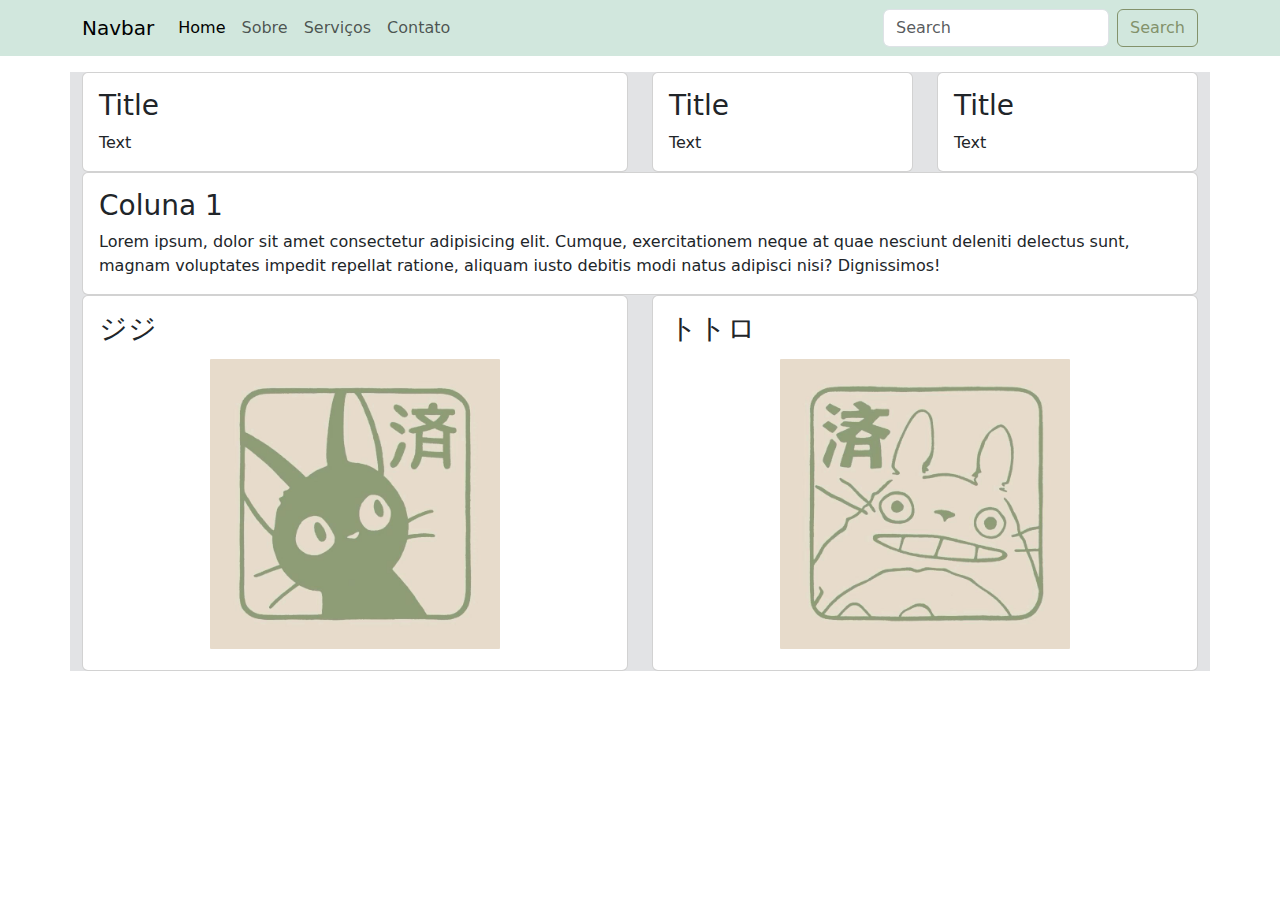
<file: index.html>
<!DOCTYPE html>
<html lang="pt-BR">
<head>
    <meta charset="UTF-8">
    <meta name="viewport" content="width=device-width, initial-scale=1.0">
    <title>Document</title>
    <link rel="stylesheet" href="bootstrap/bootstrap/css/bootstrap.css">
</head>
<body>
    <nav
        class="navbar navbar-expand-sm navbar-light bg-success-subtle"
    >
        <div class="container">
            <a class="navbar-brand" href="#">Navbar</a>
            <button
                class="navbar-toggler d-lg-none"
                type="button"
                data-bs-toggle="collapse"
                data-bs-target="#collapsibleNavId"
                aria-controls="collapsibleNavId"
                aria-expanded="false"
                aria-label="Toggle navigation"
            >
                <span class="navbar-toggler-icon"></span>
            </button>
            <div class="collapse navbar-collapse" id="collapsibleNavId">
                <ul class="navbar-nav me-auto mt-2 mt-lg-0">
                    <li class="nav-item">
                        <a class="nav-link active" href="index.html" aria-current="page"
                            >Home
                            <span class="visually-hidden">(current)</span></a
                        >
                    </li>
                    <li class="nav-item">
                        <a class="nav-link" href="sobre.html">Sobre</a>
                    </li>
                    <li class="nav-item">
                        <a class="nav-link" href="servicos.html">Serviços</a>
                    </li>
                    <li class="nav-item">
                        <a class="nav-link" href="contato.html">Contato</a>
                    </li>
                </ul>
                <form class="d-flex my-2 my-lg-0">
                    <input
                        class="form-control me-sm-2"
                        type="text"
                        placeholder="Search"
                    />
                    <button
                        class="btn btn-outline-success my-2 my-sm-0"
                        type="submit"
                    >
                        Search
                    </button>
                </form>
            </div>
        </div>
    </nav>
    <div
        class="container mt-3">
        <div class="row">
            <div class="col-6 bg-secondary-subtle">
                <div class="card">
                    <div class="card-body">
                        <h3 class="card-title">Title</h3>
                        <p class="card-text">Text</p>
                    </div>
                </div>
            </div>
            <div class="col-3 bg-secondary-subtle">
                <div class="card">
                    <div class="card-body">
                        <h3 class="card-title">Title</h3>
                        <p class="card-text">Text</p>
                    </div>
                </div>
            </div>
            <div class="col-3 bg-secondary-subtle">
                <div class="card">
                    <div class="card-body">
                        <h3 class="card-title">Title</h3>
                        <p class="card-text">Text</p>
                    </div>
                </div>
            </div>
        </div>
        <div class="row">
            <div class="col-auto bg-secondary-subtle">
                <div class="card">
                    <div class="card-body">
                        <h3 class="card-title">Coluna 1</h3>
                        <p class="card-text">Lorem ipsum, dolor sit amet consectetur adipisicing elit. Cumque, exercitationem neque at quae nesciunt deleniti delectus sunt, magnam voluptates impedit repellat ratione, aliquam iusto debitis modi natus adipisci nisi? Dignissimos!</p>
                    </div>
                </div>
            </div>
            <div class="col-6 bg-secondary-subtle">
                <div class="card">
                    <div class="card-body">
                        <h3 class="card-title">ジジ</h3>
                        <img src="img/quadrada13.jpg" class="rounded mx-auto d-block" alt="..." style="max-width: 300px; padding: 5px;">
                    </div>
                </div>
            </div>
            <div class="col-6 bg-secondary-subtle">
                <div class="card">
                    <div class="card-body">
                        <h3 class="card-title">トトロ</h3>
                        <img src="img/quadrada14.jpg" class="rounded mx-auto d-block" alt="..." style="max-width: 300px; padding: 5px;">
                    </div>
                </div>
            </div>
        </div>
    </div>  
    
    <script src="bootstrap/bootstrap/js/bootstrap.js"></script>
</body>
</html>
</file>
